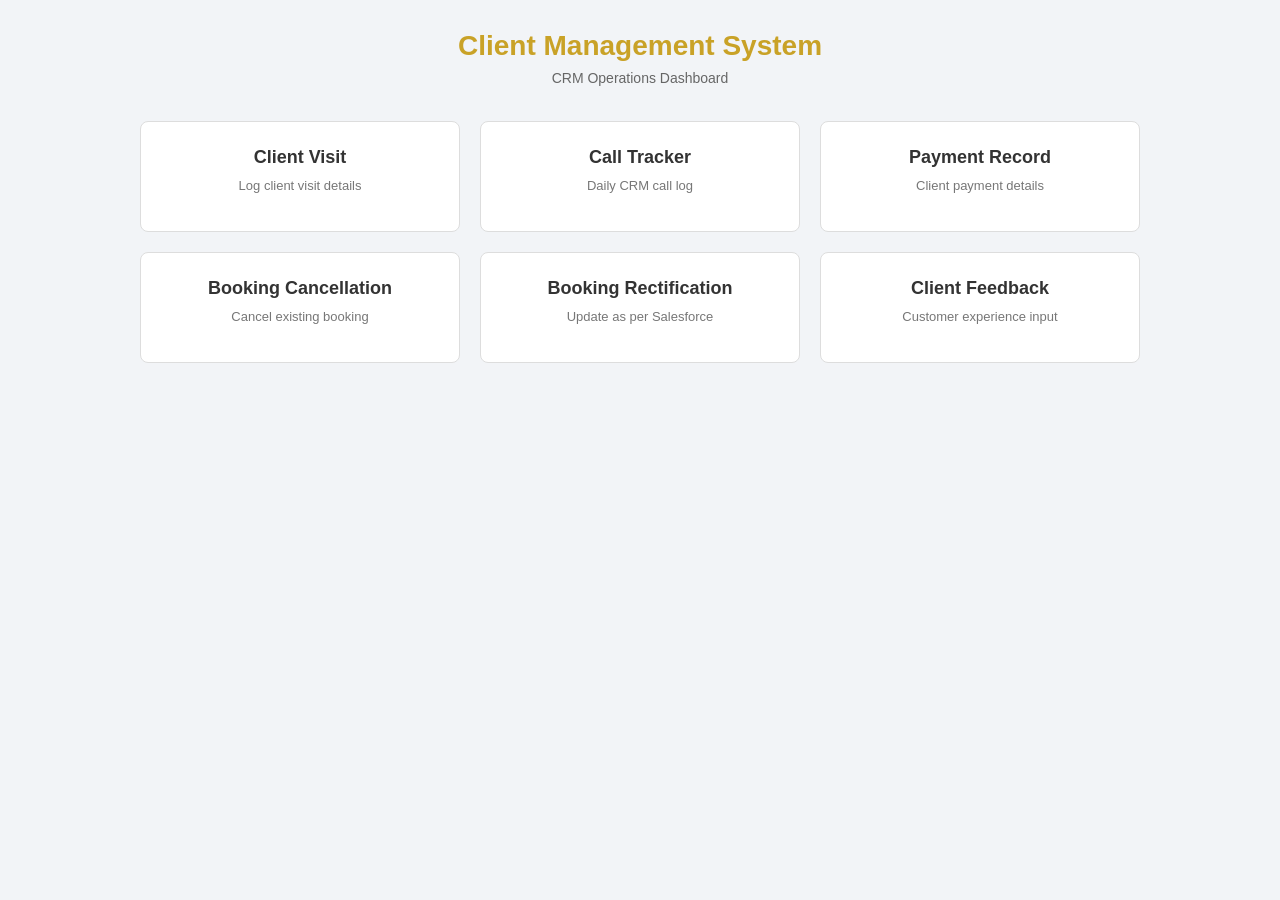
<file: index.html>
<!DOCTYPE html>
<html lang="en">
<head>
  <meta charset="UTF-8">
  <title>Client CRM</title>
  <link rel="stylesheet" href="index.css">
</head>
<body>

<div class="dashboard">

  <div class="header">
    <h1>Client Management System</h1>
    <p>CRM Operations Dashboard</p>
  </div>

  <div class="grid">

    <div class="card" onclick="openPage('visit.html')">
      <h3>Client Visit</h3>
      <p>Log client visit details</p>
    </div>

    <div class="card" onclick="openPage('call.html')">
      <h3>Call Tracker</h3>
      <p>Daily CRM call log</p>
    </div>

    <div class="card" onclick="openPage('payment.html')">
      <h3>Payment Record</h3>
      <p>Client payment details</p>
    </div>

    <div class="card" onclick="openPage('cancellation.html')">
      <h3>Booking Cancellation</h3>
      <p>Cancel existing booking</p>
    </div>

    <div class="card" onclick="openPage('rectification.html')">
      <h3>Booking Rectification</h3>
      <p>Update as per Salesforce</p>
    </div>

    <div class="card" onclick="openPage('feedback.html')">
      <h3>Client Feedback</h3>
      <p>Customer experience input</p>
    </div>

  </div>

</div>

<script src="index.js"></script>
</body>
</html>
</file>
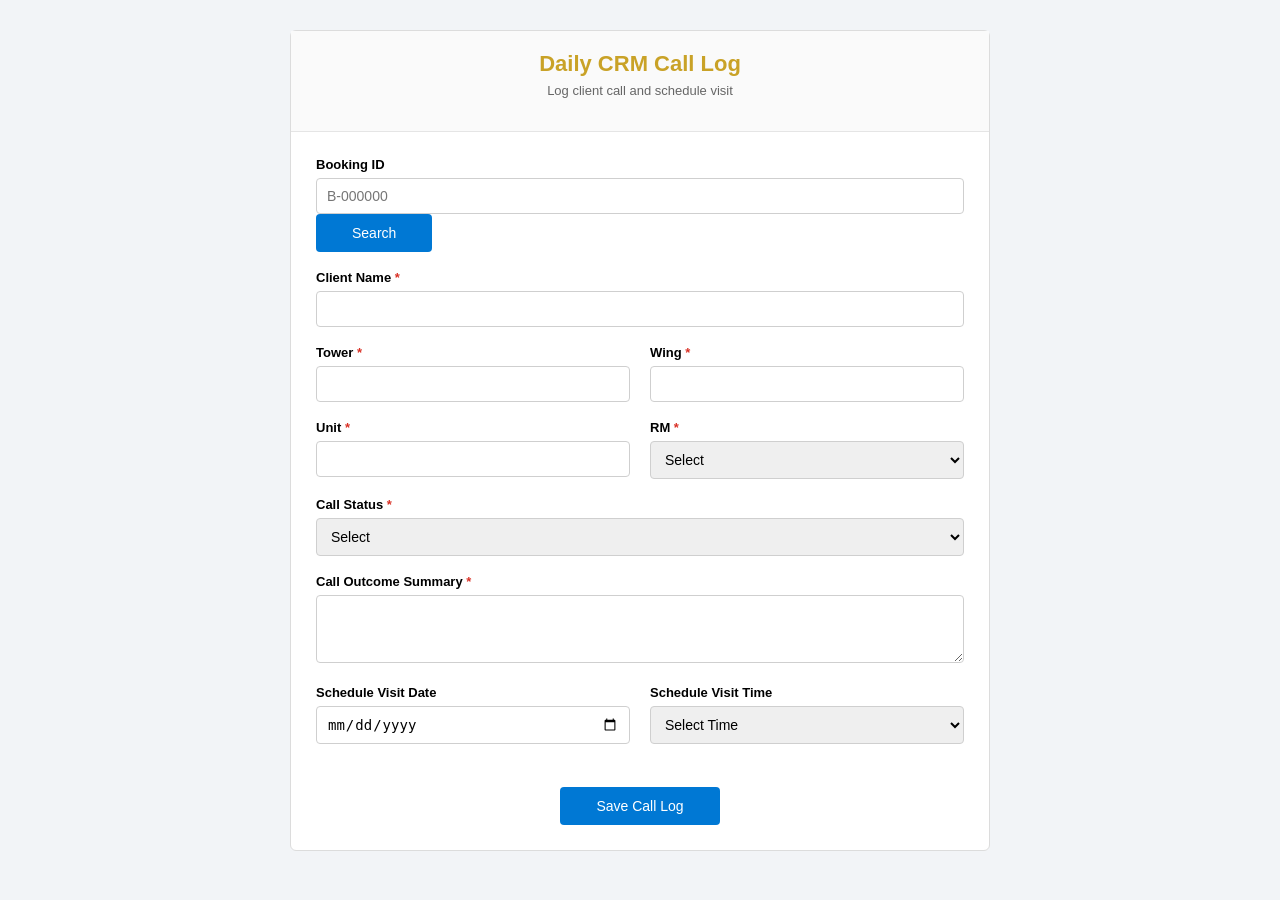
<file: call.html>
<!DOCTYPE html>
<html lang="en">
<head>
  <meta charset="UTF-8">
  <meta name="viewport" content="width=device-width, initial-scale=1.0">
  <title>Daily CRM Call Log</title>
  <link rel="stylesheet" href="call.css">
</head>
<body>

<div class="form-wrapper">

  <div class="form-header">
    <h2>Daily CRM Call Log</h2>
    <p>Log client call and schedule visit</p>
  </div>

  <form id="callForm" autocomplete="off">

    <!-- Booking ID + Search -->
    <div class="field">
      <label for="bookingId">Booking ID</label>

      <div class="booking-search">
        <input type="text"
               id="bookingId"
               name="bookingId"
               placeholder="B-000000"
               pattern="B-[0-9]{6}"
               maxlength="8">

        <button type="button" id="searchBtn">Search</button>
      </div>

      <small id="bookingStatus" class="status-text"></small>
    </div>

    <!-- Client Name -->
    <div class="field">
      <label for="clientName">Client Name</label>
      <input type="text" id="clientName" name="clientName" required>
    </div>

    <!-- Tower & Wing -->
    <div class="row">
      <div class="field">
        <label for="tower">Tower</label>
        <input type="text" id="tower" name="tower" required>
      </div>

      <div class="field">
        <label for="wing">Wing</label>
        <input type="text" id="wing" name="wing" required>
      </div>
    </div>

    <!-- Unit & RM -->
    <div class="row">
      <div class="field">
        <label for="unit">Unit</label>
        <input type="text" id="unit" name="unit" required>
      </div>

      <div class="field">
        <label for="rm">RM</label>
        <select id="rm" name="rm" required>
          <option value="">Select</option>
          <option value="RM 1">RM 1</option>
          <option value="RM 2">RM 2</option>
          <option value="RM 3">RM 3</option>
          <option value="RM 4">RM 4</option>
          <option value="RM 5">RM 5</option>
          <option value="RM 6">RM 6</option>
          <option value="RM 7">RM 7</option>
        </select>
      </div>
    </div>

    <!-- Call Status -->
    <div class="field">
      <label for="callStatus">Call Status</label>
      <select id="callStatus" name="callStatus" required>
        <option value="">Select</option>
        <option value="Connected">Connected</option>
        <option value="Not Answered">Not Answered</option>
        <option value="Busy">Busy</option>
        <option value="Call Back Later">Call Back Later</option>
        <option value="Wrong Number">Wrong Number</option>
      </select>
    </div>

    <!-- Call Outcome -->
    <div class="field">
      <label for="callSummary">Call Outcome Summary</label>
      <textarea id="callSummary" name="callSummary" rows="3" required></textarea>
    </div>

    <!-- Visit Date & Time -->
    <div class="row">
      <div class="field">
        <label for="visitDate">Schedule Visit Date</label>
        <input type="date" id="visitDate" name="visitDate">
      </div>

      <div class="field">
        <label for="visitTime">Schedule Visit Time</label>
        <select id="visitTime" name="visitTime">
          <option value="">Select Time</option>
        </select>
      </div>
    </div>

    <!-- Submit -->
    <div class="actions">
      <button type="submit" id="submitBtn">Save Call Log</button>
    </div>

  </form>
</div>

<script src="call.js"></script>

<script>
  // Auto uppercase booking ID
  document.getElementById("bookingId").addEventListener("input", function () {
    this.value = this.value.toUpperCase();
  });

  // Auto-generate time slots (9:00 AM to 7:30 PM, 30 min interval)
  const visitTimeSelect = document.getElementById("visitTime");

  function formatTime(hour, minute) {
    const ampm = hour >= 12 ? "PM" : "AM";
    const formattedHour = hour % 12 || 12;
    return `${formattedHour}:${minute.toString().padStart(2, "0")} ${ampm}`;
  }

  for (let hour = 11; hour <= 19; hour++) {
    [0, 30].forEach(minute => {
      const option = document.createElement("option");
      option.value = `${hour.toString().padStart(2, "0")}:${minute.toString().padStart(2, "0")}`;
      option.textContent = formatTime(hour, minute);
      visitTimeSelect.appendChild(option);
    });
  }
</script>

</body>
</html>
</file>
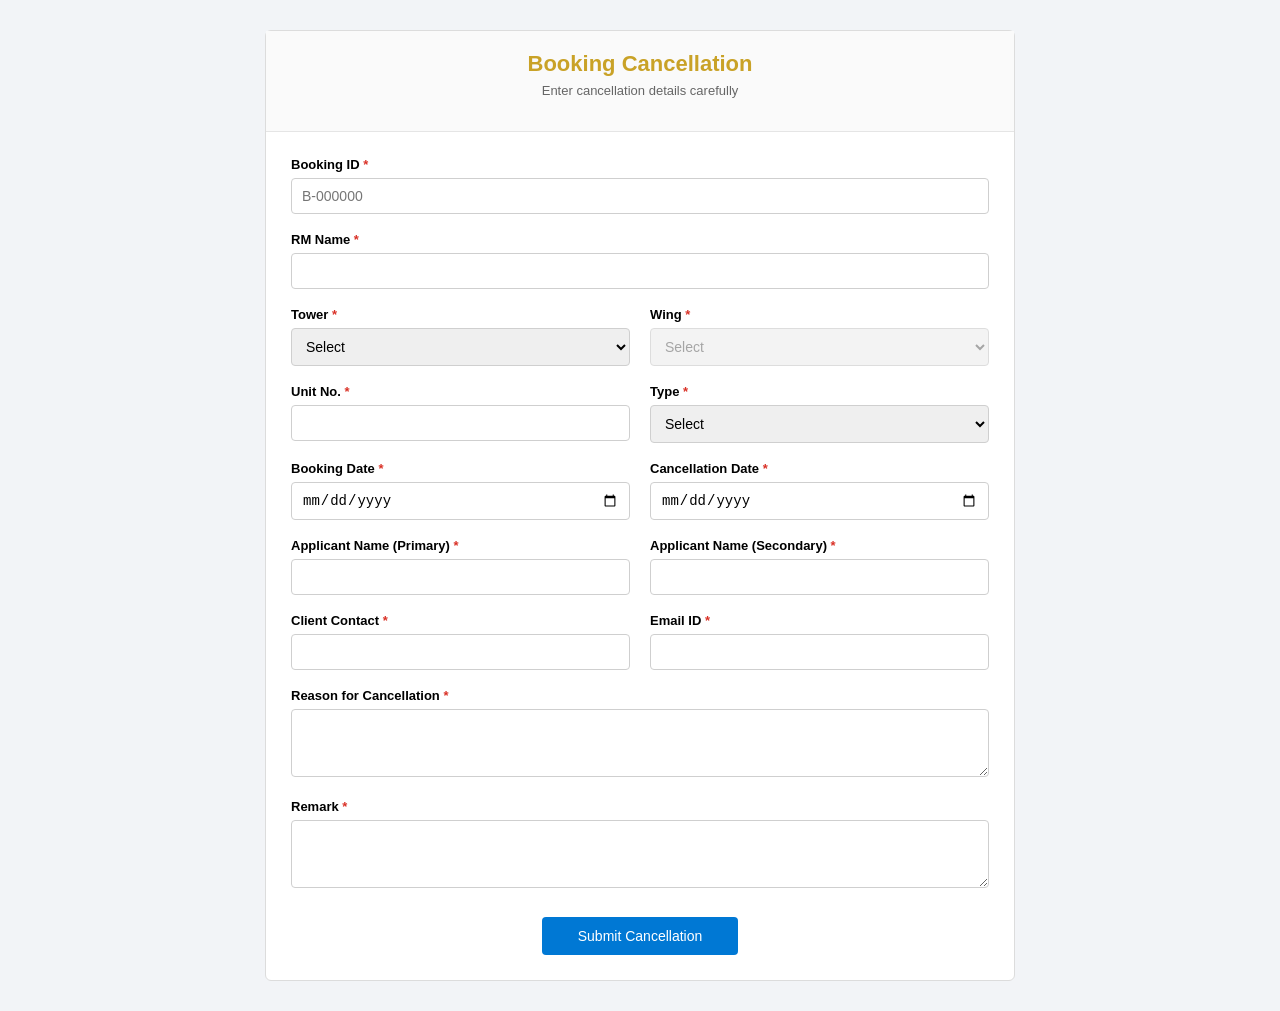
<file: cancellation.html>
<!DOCTYPE html>
<html lang="en">
<head>
  <meta charset="UTF-8">
  <title>Booking Cancellation</title>
  <link rel="stylesheet" href="cancellation.css">
</head>
<body>

<div class="form-wrapper">

  <div class="form-header">
    <h2>Booking Cancellation</h2>
    <p>Enter cancellation details carefully</p>
  </div>

  <form id="cancellationForm">

    <!-- Booking ID (FIRST & MANDATORY) -->
    <div class="field">
      <label>Booking ID</label>
      <input type="text"
             id="bookingId"
             name="bookingId"
             placeholder="B-000000"
             pattern="B-[0-9]{6}"
             maxlength="8"
             required>
    </div>

    <!-- RM Name -->
    <div class="field">
      <label>RM Name</label>
      <input type="text" id="rmName" name="rmName" required>
    </div>

    <!-- Tower & Wing -->
    <div class="row">
      <div class="field">
        <label>Tower</label>
        <select id="tower" name="tower" required>
          <option value="">Select</option>
          <option value="TAPI">TAPI</option>
          <option value="AMAZON">AMAZON</option>
          <option value="DANUBE">DANUBE</option>
        </select>
      </div>

      <div class="field">
        <label>Wing</label>
        <select id="wing" name="wing" required disabled>
          <option value="">Select</option>
        </select>
      </div>
    </div>

    <!-- Unit & Type -->
    <div class="row">
      <div class="field">
        <label>Unit No.</label>
        <input type="text" id="unit" name="unit" required>
      </div>

      <div class="field">
        <label>Type</label>
        <select id="type" name="type" required>
          <option value="">Select</option>
          <option>1 BHK</option>
          <option>2 BHK</option>
          <option>3 BHK</option>
        </select>
      </div>
    </div>

    <!-- Dates -->
    <div class="row">
      <div class="field">
        <label>Booking Date</label>
        <input type="date" id="bookingDate" name="bookingDate" required>
      </div>

      <div class="field">
        <label>Cancellation Date</label>
        <input type="date" id="cancellationDate" name="cancellationDate" required>
      </div>
    </div>

    <!-- Applicant Names -->
    <div class="row">
      <div class="field">
        <label>Applicant Name (Primary)</label>
        <input type="text" id="primaryApplicant" name="primaryApplicant" required>
      </div>

      <div class="field">
        <label>Applicant Name (Secondary)</label>
        <input type="text" id="secondaryApplicant" name="secondaryApplicant">
      </div>
    </div>

    <!-- Contact & Email -->
    <div class="row">
      <div class="field">
        <label>Client Contact</label>
        <input type="tel" id="contact" name="contact" required>
      </div>

      <div class="field">
        <label>Email ID</label>
        <input type="email" id="email" name="email" required>
      </div>
    </div>

    <!-- Reason -->
    <div class="field">
      <label>Reason for Cancellation</label>
      <textarea id="reason" name="reason" rows="3" required></textarea>
    </div>

    <!-- Remark -->
    <div class="field">
      <label>Remark</label>
      <textarea id="remark" name="remark" rows="3" required></textarea>
    </div>

    <!-- Submit -->
    <div class="actions">
      <button type="submit">Submit Cancellation</button>
    </div>

  </form>
</div>

<script src="cancellation.js"></script>

<script>
  // Force Booking ID uppercase
  document.getElementById("bookingId").addEventListener("input", function () {
    this.value = this.value.toUpperCase();
  });
</script>

</body>
</html>
</file>
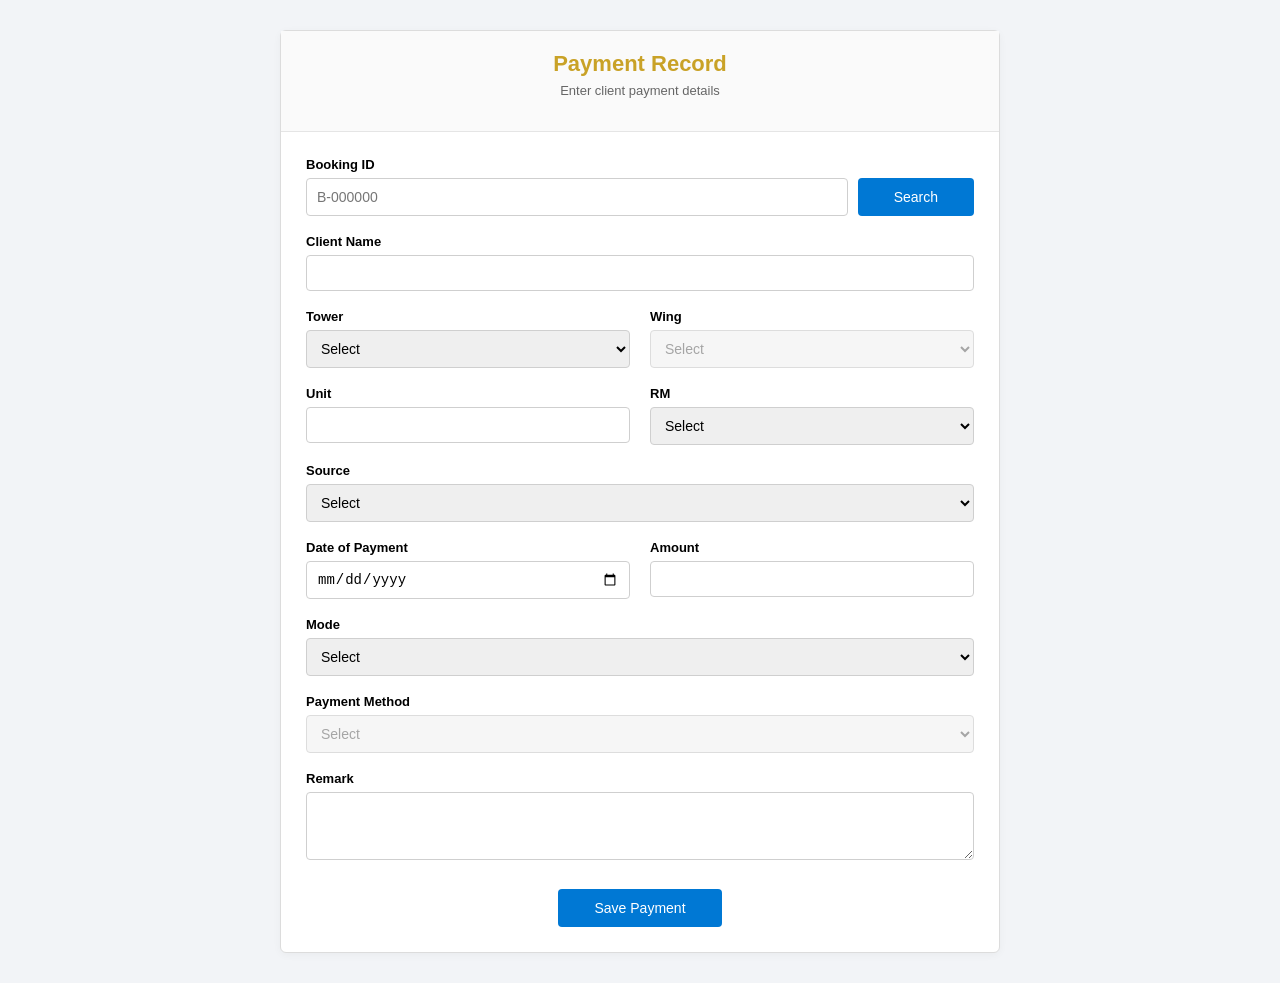
<file: payment.html>
<!DOCTYPE html>
<html lang="en">
<head>
  <meta charset="UTF-8">
  <title>Payment Record</title>
  <link rel="stylesheet" href="payment.css">
</head>
<body>

<div class="form-wrapper">

  <div class="form-header">
    <h2>Payment Record</h2>
    <p>Enter client payment details</p>
  </div>

  <form id="paymentForm" autocomplete="off">

    <!-- Booking ID + Search -->
    <div class="field">
      <label>Booking ID</label>

      <div style="display:flex; gap:10px;">
        <input type="text"
               id="bookingId"
               name="bookingId"
               placeholder="B-000000"
               pattern="B-[0-9]{6}"
               maxlength="8"
               required>

        <button type="button" id="searchBtn">Search</button>
      </div>

      <small id="bookingStatus" style="color:#555;"></small>
    </div>

    <!-- Client Name -->
    <div class="field">
      <label>Client Name</label>
      <input type="text"
             id="clientName"
             name="clientName"
             required>
    </div>

    <!-- Tower & Wing -->
    <div class="row">
      <div class="field">
        <label>Tower</label>
        <select id="tower" name="tower" required>
          <option value="">Select</option>
          <option value="TAPI">TAPI</option>
          <option value="AMAZON">AMAZON</option>
          <option value="DANUBE">DANUBE</option>
        </select>
      </div>

      <div class="field">
        <label>Wing</label>
        <select id="wing" name="wing" required disabled>
          <option value="">Select</option>
        </select>
      </div>
    </div>

    <!-- Unit & RM -->
    <div class="row">
      <div class="field">
        <label>Unit</label>
        <input type="text"
               id="unit"
               name="unit"
               required>
      </div>

      <div class="field">
        <label>RM</label>
        <select id="rm" name="rm" required>
          <option value="">Select</option>
          <option>RM 1</option>
          <option>RM 2</option>
          <option>RM 3</option>
          <option>RM 4</option>
          <option>RM 5</option>
          <option>RM 6</option>
          <option>RM 7</option>
        </select>
      </div>
    </div>

    <!-- Source -->
    <div class="field">
      <label>Source</label>
      <select id="source" name="source" required>
        <option value="">Select</option>
        <option value="INSIDE SALES">INSIDE SALES</option>
        <option value="GUARDIANS">GUARDIANS</option>
      </select>
    </div>

    <!-- Date & Amount -->
    <div class="row">
      <div class="field">
        <label>Date of Payment</label>
        <input type="date"
               id="paymentDate"
               name="paymentDate"
               required>
      </div>

      <div class="field">
        <label>Amount</label>
        <input type="number"
               id="amount"
               name="amount"
               required>
      </div>
    </div>

    <!-- Mode -->
    <div class="field">
      <label>Mode</label>
      <select id="mode" name="mode" required>
        <option value="">Select</option>
        <option value="FLAT_COST">Flat Cost</option>
        <option value="IC">IC</option>
        <option value="GST">GST</option>
      </select>
    </div>

    <!-- Payment Method -->
    <div class="field">
      <label>Payment Method</label>
      <select id="paymentMethod" name="paymentMethod" disabled required>
        <option value="">Select</option>
        <option value="IMPS">IMPS</option>
        <option value="NEFT">NEFT</option>
        <option value="UPI">UPI</option>
        <option value="CHEQUE">CHEQUE</option>
      </select>
    </div>

    <!-- Remark -->
    <div class="field">
      <label>Remark</label>
      <textarea id="remark"
                name="remark"
                rows="3"
                required></textarea>
    </div>

    <!-- Submit -->
    <div class="actions">
      <button type="submit" id="submitBtn">Save Payment</button>
    </div>

  </form>
</div>

<script src="payment.js"></script>

<script>
  // Force Booking ID uppercase
  document.getElementById("bookingId").addEventListener("input", function () {
    this.value = this.value.toUpperCase();
  });
</script>

</body>
</html>
</file>
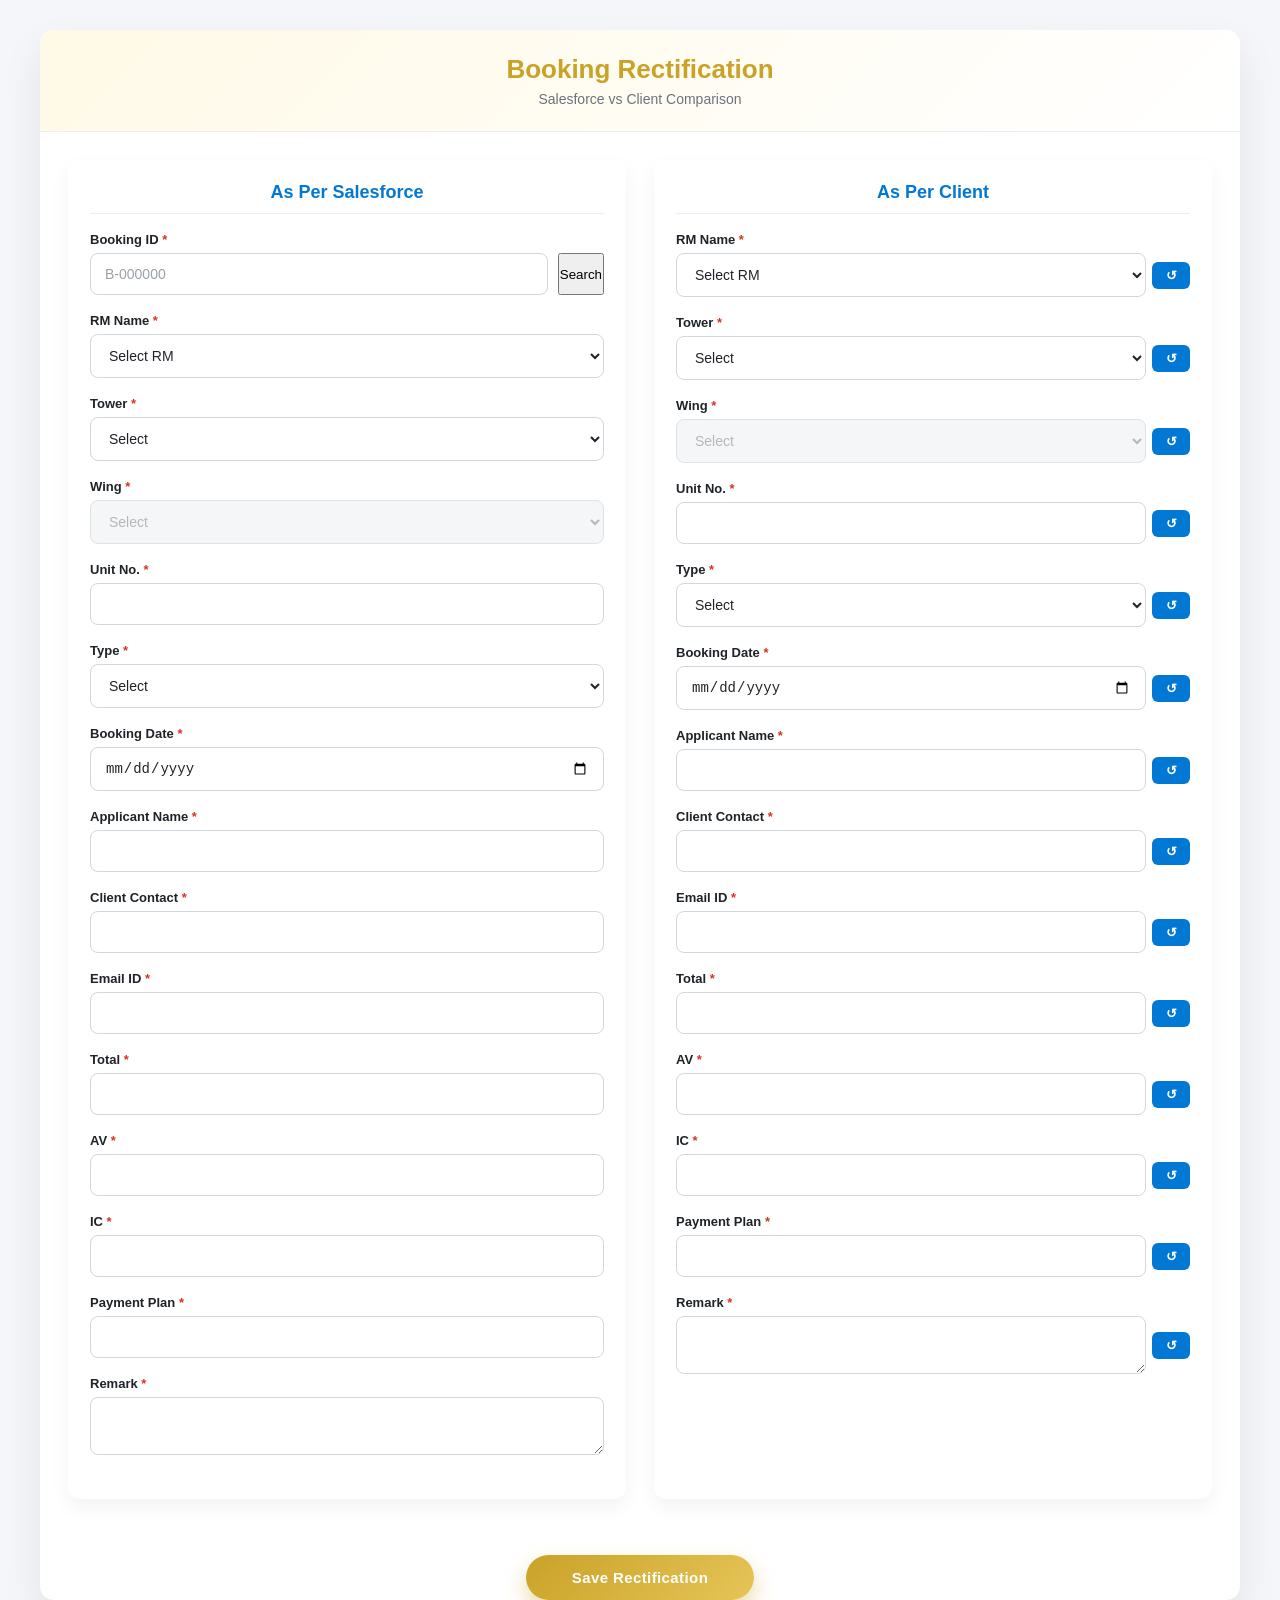
<file: rectification.html>
<!DOCTYPE html>
<html lang="en">
<head>
  <meta charset="UTF-8">
  <meta name="viewport" content="width=device-width, initial-scale=1.0">
  <title>Booking Rectification</title>
  <link rel="stylesheet" href="rectification.css">
</head>
<body>

<div class="form-wrapper">

  <div class="form-header">
    <h2>Booking Rectification</h2>
    <p>Salesforce vs Client Comparison</p>
  </div>

  <div class="parallel-container">

    <!-- ================= SALESFORCE SIDE ================= -->
    <div class="section">
      <h3>As Per Salesforce</h3>

      <form id="salesforceForm" autocomplete="off">

        <div class="field">
          <label>Booking ID</label>
          <div style="display:flex; gap:10px;">
            <input type="text"
                   id="bookingId"
                   name="bookingId"
                   placeholder="B-000000"
                   pattern="B-[0-9]{6}"
                   maxlength="8"
                   required>
            <button type="button" id="searchBtn">Search</button>
          </div>
          <small id="bookingStatus"></small>
        </div>

        <div class="field">
          <label>RM Name</label>
          <select name="rmName" required>
            <option value="">Select RM</option>
            <option>RM 1</option>
            <option>RM 2</option>
            <option>RM 3</option>
            <option>RM 4</option>
            <option>RM 5</option>
            <option>RM 6</option>
            <option>RM 7</option>
          </select>
        </div>

        <div class="field">
          <label>Tower</label>
          <select class="tower" name="tower" required>
            <option value="">Select</option>
            <option value="TAPI">TAPI</option>
            <option value="AMAZON">AMAZON</option>
            <option value="DANUBE">DANUBE</option>
          </select>
        </div>

        <div class="field">
          <label>Wing</label>
          <select class="wing" name="wing" required disabled>
            <option value="">Select</option>
          </select>
        </div>

        <div class="field">
          <label>Unit No.</label>
          <input type="text" name="unit" required>
        </div>

        <div class="field">
          <label>Type</label>
          <select name="type" required>
            <option value="">Select</option>
            <option>1 BHK</option>
            <option>2 BHK</option>
            <option>3 BHK</option>
          </select>
        </div>

        <div class="field">
          <label>Booking Date</label>
          <input type="date" name="bookingDate" required>
        </div>

        <div class="field">
          <label>Applicant Name</label>
          <input type="text" name="applicantName" required>
        </div>

        <div class="field">
          <label>Client Contact</label>
          <input type="tel" name="contact" required>
        </div>

        <div class="field">
          <label>Email ID</label>
          <input type="email" name="email" required>
        </div>

        <div class="field">
          <label>Total</label>
          <input type="number" name="total" required>
        </div>

        <div class="field">
          <label>AV</label>
          <input type="number" name="av" required>
        </div>

        <div class="field">
          <label>IC</label>
          <input type="number" name="ic" required>
        </div>

        <div class="field">
          <label>Payment Plan</label>
          <input type="text" name="paymentPlan" required>
        </div>

        <div class="field">
          <label>Remark</label>
          <textarea name="remark"></textarea>
        </div>

      </form>
    </div>

    <!-- ================= CLIENT SIDE ================= -->
    <div class="section">
      <h3>As Per Client</h3>

      <form id="clientForm" autocomplete="off">

        <!-- COPY FIELD TEMPLATE -->
        
        <!-- RM -->
        <div class="field copy-field">
          <label>RM Name</label>
          <div class="copy-wrapper">
            <select name="rmName" required>
              <option value="">Select RM</option>
              <option>RM 1</option>
              <option>RM 2</option>
              <option>RM 3</option>
              <option>RM 4</option>
              <option>RM 5</option>
              <option>RM 6</option>
              <option>RM 7</option>
            </select>
            <button type="button" class="copy-btn">↺</button>
          </div>
        </div>

        <!-- Tower -->
        <div class="field copy-field">
          <label>Tower</label>
          <div class="copy-wrapper">
            <select class="tower" name="tower" required>
              <option value="">Select</option>
              <option value="TAPI">TAPI</option>
              <option value="AMAZON">AMAZON</option>
              <option value="DANUBE">DANUBE</option>
            </select>
            <button type="button" class="copy-btn">↺</button>
          </div>
        </div>

        <!-- Wing -->
        <div class="field copy-field">
          <label>Wing</label>
          <div class="copy-wrapper">
            <select class="wing" name="wing" required disabled>
              <option value="">Select</option>
            </select>
            <button type="button" class="copy-btn">↺</button>
          </div>
        </div>

        <!-- Unit -->
        <div class="field copy-field">
          <label>Unit No.</label>
          <div class="copy-wrapper">
            <input type="text" name="unit" required>
            <button type="button" class="copy-btn">↺</button>
          </div>
        </div>

        <!-- Type -->
        <div class="field copy-field">
          <label>Type</label>
          <div class="copy-wrapper">
            <select name="type" required>
              <option value="">Select</option>
              <option>1 BHK</option>
              <option>2 BHK</option>
              <option>3 BHK</option>
            </select>
            <button type="button" class="copy-btn">↺</button>
          </div>
        </div>

        <!-- Booking Date -->
        <div class="field copy-field">
          <label>Booking Date</label>
          <div class="copy-wrapper">
            <input type="date" name="bookingDate" required>
            <button type="button" class="copy-btn">↺</button>
          </div>
        </div>

        <!-- Applicant -->
        <div class="field copy-field">
          <label>Applicant Name</label>
          <div class="copy-wrapper">
            <input type="text" name="applicantName" required>
            <button type="button" class="copy-btn">↺</button>
          </div>
        </div>

        <!-- Contact -->
        <div class="field copy-field">
          <label>Client Contact</label>
          <div class="copy-wrapper">
            <input type="tel" name="contact" required>
            <button type="button" class="copy-btn">↺</button>
          </div>
        </div>

        <!-- Email -->
        <div class="field copy-field">
          <label>Email ID</label>
          <div class="copy-wrapper">
            <input type="email" name="email" required>
            <button type="button" class="copy-btn">↺</button>
          </div>
        </div>

        <!-- Total -->
        <div class="field copy-field">
          <label>Total</label>
          <div class="copy-wrapper">
            <input type="number" name="total" required>
            <button type="button" class="copy-btn">↺</button>
          </div>
        </div>

        <!-- AV -->
        <div class="field copy-field">
          <label>AV</label>
          <div class="copy-wrapper">
            <input type="number" name="av" required>
            <button type="button" class="copy-btn">↺</button>
          </div>
        </div>

        <!-- IC -->
        <div class="field copy-field">
          <label>IC</label>
          <div class="copy-wrapper">
            <input type="number" name="ic" required>
            <button type="button" class="copy-btn">↺</button>
          </div>
        </div>

        <!-- Payment -->
        <div class="field copy-field">
          <label>Payment Plan</label>
          <div class="copy-wrapper">
            <input type="text" name="paymentPlan" required>
            <button type="button" class="copy-btn">↺</button>
          </div>
        </div>

        <!-- Remark -->
        <div class="field copy-field">
          <label>Remark</label>
          <div class="copy-wrapper">
            <textarea name="remark"></textarea>
            <button type="button" class="copy-btn">↺</button>
          </div>
        </div>

      </form>
    </div>

  </div>

  <div class="actions">
    <button id="saveAll" type="button">Save Rectification</button>
  </div>

</div>

<script src="rectification.js"></script>

<script>
document.getElementById("bookingId").addEventListener("input", function () {
  this.value = this.value.toUpperCase();
});
</script>

</body>
</html>
</file>
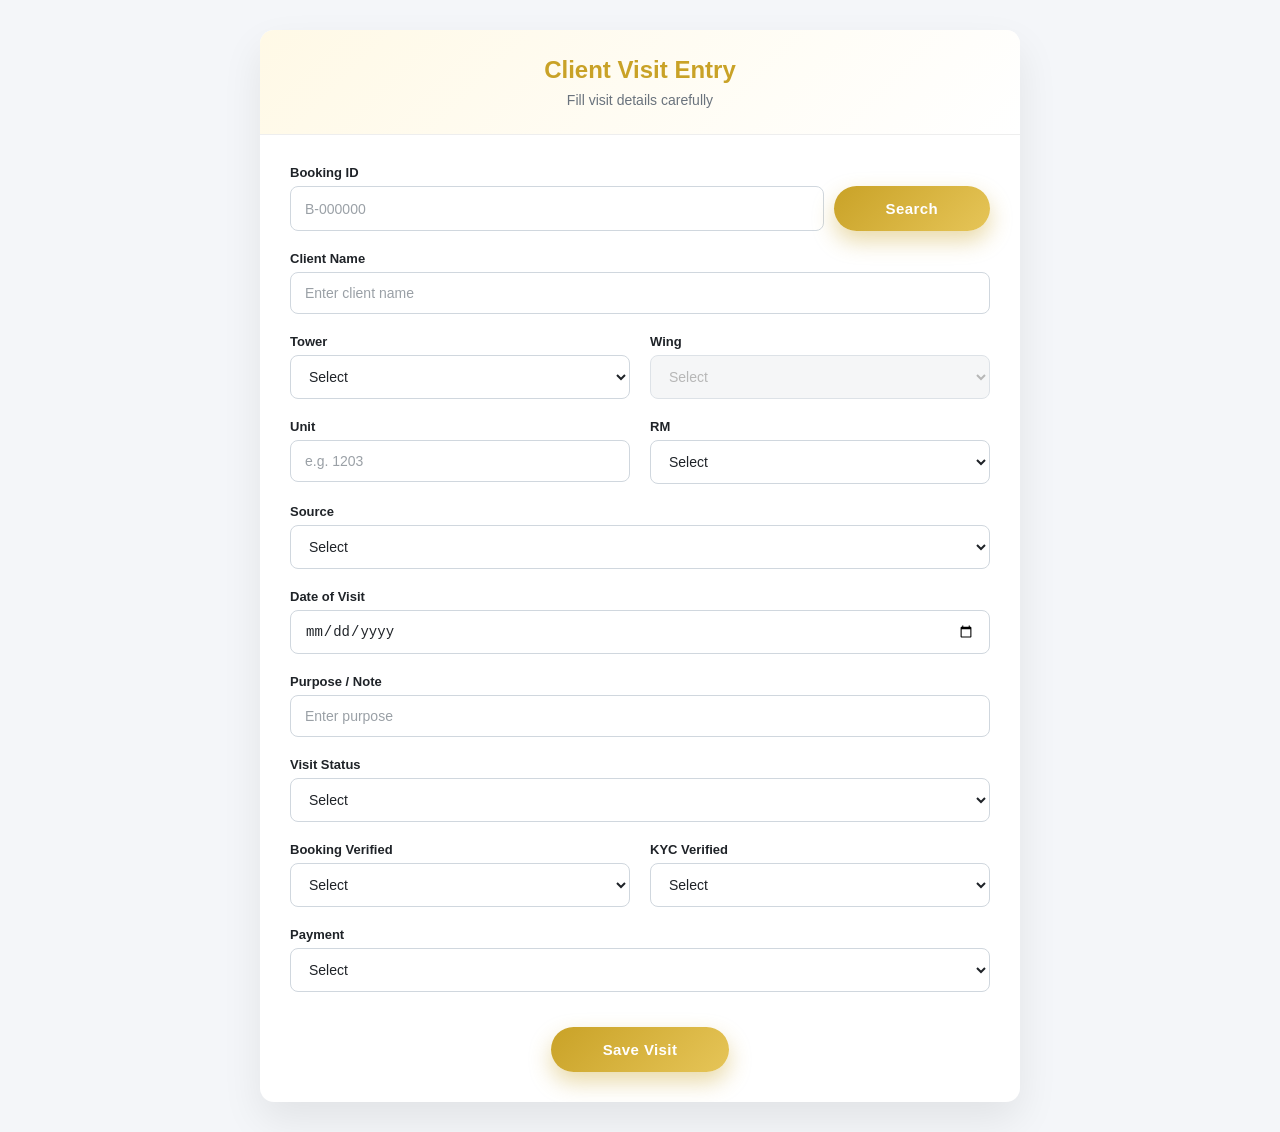
<file: visit.html>
<!DOCTYPE html>
<html lang="en">
<head>
  <meta charset="UTF-8">
  <title>Client Visit Entry</title>
  <link rel="stylesheet" href="visit.css">
</head>
<body>

<div class="form-wrapper">

  <div class="form-header">
    <h2>Client Visit Entry</h2>
    <p>Fill visit details carefully</p>
  </div>

  <form id="visitForm" autocomplete="off">

    <!-- Booking ID + Search -->
    <div class="field">
      <label>Booking ID</label>

      <div style="display:flex; gap:10px;">
        <input type="text"
               id="bookingId"
               name="bookingId"
               placeholder="B-000000"
               pattern="B-[0-9]{6}"
               maxlength="8"
               required>

        <button type="button" id="searchBtn">Search</button>
      </div>

      <small id="bookingStatus" style="color:#555;"></small>
    </div>

    <!-- Client Name -->
    <div class="field">
      <label>Client Name</label>
      <input type="text"
             id="clientName"
             name="clientName"
             placeholder="Enter client name"
             required>
    </div>

    <!-- Tower & Wing -->
    <div class="row">
      <div class="field">
        <label>Tower</label>
        <select id="tower" name="tower" required>
          <option value="">Select</option>
          <option value="TAPI">TAPI</option>
          <option value="AMAZON">AMAZON</option>
          <option value="DANUBE">DANUBE</option>
        </select>
      </div>

      <div class="field">
        <label>Wing</label>
        <select id="wing" name="wing" required disabled>
          <option value="">Select</option>
        </select>
      </div>
    </div>

    <!-- Unit & RM -->
    <div class="row">
      <div class="field">
        <label>Unit</label>
        <input type="text"
               id="unit"
               name="unit"
               placeholder="e.g. 1203"
               required>
      </div>

      <div class="field">
        <label>RM</label>
        <select id="rm" name="rm" required>
          <option value="">Select</option>
          <option>RM 1</option>
          <option>RM 2</option>
          <option>RM 3</option>
          <option>RM 4</option>
          <option>RM 5</option>
          <option>RM 6</option>
          <option>RM 7</option>
        </select>
      </div>
    </div>
      <!-- Source -->
    <div class="field">
      <label>Source</label>
      <select id="source" name="source" required>
        <option value="">Select</option>
        <option value="INSIDE SALES">INSIDE SALES</option>
        <option value="GUARDIANS">GUARDIANS</option>
      </select>
    </div>
    <!-- Date -->
    <div class="field">
      <label>Date of Visit</label>
      <input type="date"
             id="visitDate"
             name="visitDate"
             required>
    </div>

    <!-- Purpose -->
    <div class="field">
      <label>Purpose / Note</label>
      <input type="text"
             id="purpose"
             name="purpose"
             placeholder="Enter purpose"
             required>
    </div>

    <!-- Visit Status -->
    <div class="field">
      <label>Visit Status</label>
      <select id="visitStatus" name="visitStatus" required>
        <option value="">Select</option>
        <option>Done</option>
        <option>Pending</option>
        <option>Cancelled</option>
      </select>
    </div>

    <!-- Booking & KYC -->
    <div class="row">
      <div class="field">
        <label>Booking Verified</label>
        <select id="bookingVerified" name="bookingVerified" required>
          <option value="">Select</option>
          <option>Yes</option>
          <option>No</option>
        </select>
      </div>

      <div class="field">
        <label>KYC Verified</label>
        <select id="kycDone" name="kycDone" required>
          <option value="">Select</option>
          <option>Yes</option>
          <option>No</option>
        </select>
      </div>
    </div>

    <!-- Payment -->
    <div class="field">
      <label>Payment</label>
      <select id="payment" name="payment" required>
        <option value="">Select</option>
        <option value="Received">Received</option>
        <option value="Not Received">Not Received</option>
      </select>
    </div>

    <!-- ============================= -->
    <!-- PAYMENT SECTION -->
    <!-- ============================= -->
    <div id="paymentSection" style="display:none; margin-top:20px; border-top:1px solid #ddd; padding-top:20px;">

      <h3>Payment Details</h3>

      <!-- Dynamic Payments Will Appear Here -->
      <div id="paymentsContainer"></div>

      <!-- Add Payment Button -->
      <div style="margin-top:15px;">
        <button type="button" id="addPaymentBtn">
          + Add Another Payment
        </button>
      </div>

    </div>

    <!-- Submit -->
    <div class="actions">
      <button type="submit" id="submitBtn">Save Visit</button>
    </div>

  </form>
</div>

<script src="visit.js"></script>

<script>
  // Force Booking ID uppercase
  document.getElementById("bookingId").addEventListener("input", function () {
    this.value = this.value.toUpperCase();
  });
</script>

</body>
</html>
</file>
<file: index.css>
* {
  box-sizing: border-box;
}

body {
  font-family: Arial, Helvetica, sans-serif;
  background: #f2f4f7;
  margin: 0;
  padding: 30px;
}

.dashboard {
  max-width: 1000px;
  margin: auto;
}

.header {
  text-align: center;
  margin-bottom: 35px;
}

.header h1 {
  margin: 0;
  font-size: 28px;
  color: #c9a227; /* Gold */
}

.header p {
  margin-top: 8px;
  font-size: 14px;
  color: #666;
}

.grid {
  display: grid;
  grid-template-columns: repeat(3, 1fr);
  gap: 20px;
}

.card {
  background: #ffffff;
  border: 1px solid #ddd;
  border-radius: 8px;
  padding: 25px;
  cursor: pointer;
  transition: all 0.2s ease;
  text-align: center;
}

.card h3 {
  margin: 0;
  font-size: 18px;
  color: #333;
}

.card p {
  margin-top: 10px;
  font-size: 13px;
  color: #777;
}

.card:hover {
  transform: translateY(-4px);
  box-shadow: 0 8px 18px rgba(0,0,0,0.08);
  border-color: #0078d4;
}

@media (max-width: 900px) {
  .grid {
    grid-template-columns: repeat(2, 1fr);
  }
}

@media (max-width: 600px) {
  .grid {
    grid-template-columns: 1fr;
  }
}
</file>
<file: call.css>
* {
  box-sizing: border-box;
}

body {
  font-family: Arial, Helvetica, sans-serif;
  background: #f2f4f7;
  margin: 0;
  padding: 30px;
}

.form-wrapper {
  max-width: 700px;
  margin: auto;
  background: #fff;
  border: 1px solid #dcdcdc;
  border-radius: 6px;
}

.form-header {
  padding: 20px 25px;
  border-bottom: 1px solid #e5e5e5;
  background: #fafafa;
  text-align: center;
}

.form-header h2 {
  margin: 0;
  font-size: 22px;
  color: #c9a227;
  font-weight: 700;
}

.form-header p {
  margin-top: 6px;
  font-size: 13px;
  color: #666;
}

form {
  padding: 25px;
}

.field {
  margin-bottom: 18px;
}

.row {
  display: flex;
  gap: 20px;
}

.row .field {
  flex: 1;
}

label {
  display: block;
  font-size: 13px;
  margin-bottom: 6px;
  font-weight: bold;
}

/* ⭐ Show star ONLY on required fields */
label:has(+ input:required)::after,
label:has(+ select:required)::after,
label:has(+ textarea:required)::after {
  content: " *";
  color: #d93025;
}

input, select, textarea {
  width: 100%;
  padding: 9px 10px;
  font-size: 14px;
  border: 1px solid #cfcfcf;
  border-radius: 4px;
}

input:focus, select:focus, textarea:focus {
  border-color: #0078d4;
  outline: none;
  background: #fdfefe;
}

.actions {
  text-align: center;
  margin-top: 25px;
}

button {
  background: #0078d4;
  color: #fff;
  border: none;
  padding: 11px 36px;
  font-size: 14px;
  border-radius: 4px;
  cursor: pointer;
}

button:hover {
  background: #005ea6;
}

@media (max-width: 600px) {
  .row {
    flex-direction: column;
  }
}
</file>
<file: cancellation.css>
* {
  box-sizing: border-box;
}

body {
  font-family: Arial, Helvetica, sans-serif;
  background: #f2f4f7;
  margin: 0;
  padding: 30px;
}

.form-wrapper {
  max-width: 750px;
  margin: auto;
  background: #fff;
  border: 1px solid #dcdcdc;
  border-radius: 6px;
}

.form-header {
  padding: 20px 25px;
  border-bottom: 1px solid #e5e5e5;
  background: #fafafa;
  text-align: center;
}

.form-header h2 {
  margin: 0;
  font-size: 22px;
  color: #c9a227;
  font-weight: 700;
}

.form-header p {
  margin-top: 6px;
  font-size: 13px;
  color: #666;
}

form {
  padding: 25px;
}

.field {
  margin-bottom: 18px;
}

.row {
  display: flex;
  gap: 20px;
}

.row .field {
  flex: 1;
}

label {
  display: block;
  font-size: 13px;
  margin-bottom: 6px;
  font-weight: bold;
}

label::after {
  content: " *";
  color: #d93025;
}

input, select, textarea {
  width: 100%;
  padding: 9px 10px;
  font-size: 14px;
  border: 1px solid #cfcfcf;
  border-radius: 4px;
}

input:focus, select:focus, textarea:focus {
  border-color: #0078d4;
  outline: none;
  background: #fdfefe;
}

.actions {
  text-align: center;
  margin-top: 25px;
}

button {
  background: #0078d4;
  color: #fff;
  border: none;
  padding: 11px 36px;
  font-size: 14px;
  border-radius: 4px;
  cursor: pointer;
}

button:hover {
  background: #005ea6;
}

@media (max-width: 600px) {
  .row {
    flex-direction: column;
  }
}
</file>
<file: payment.css>
* {
  box-sizing: border-box;
}

body {
  font-family: Arial, Helvetica, sans-serif;
  background: #f2f4f7;
  margin: 0;
  padding: 30px;
}

/* ============================= */
/* Form Wrapper */
/* ============================= */
.form-wrapper {
  max-width: 720px;
  margin: auto;
  background: #fff;
  border: 1px solid #dcdcdc;
  border-radius: 6px;
  box-shadow: 0 2px 8px rgba(0, 0, 0, 0.04);
}

/* ============================= */
/* Header */
/* ============================= */
.form-header {
  padding: 20px 25px;
  border-bottom: 1px solid #e5e5e5;
  background: #fafafa;
  text-align: center;
}

.form-header h2 {
  margin: 0;
  font-size: 22px;
  color: #c9a227;
  font-weight: 700;
}

.form-header p {
  margin-top: 6px;
  font-size: 13px;
  color: #666;
}

/* ============================= */
/* Form Body */
/* ============================= */
form {
  padding: 25px;
}

.field {
  margin-bottom: 18px;
}

.row {
  display: flex;
  gap: 20px;
}

.row .field {
  flex: 1;
}

/* ============================= */
/* Labels */
/* ============================= */
label {
  display: block;
  font-size: 13px;
  margin-bottom: 6px;
  font-weight: bold;
}

/* Only show * for required fields */
input[required] + label::after,
select[required] + label::after,
textarea[required] + label::after {
  content: " *";
  color: #d93025;
}

/* ============================= */
/* Inputs */
/* ============================= */
input,
select,
textarea {
  width: 100%;
  padding: 9px 10px;
  font-size: 14px;
  border: 1px solid #cfcfcf;
  border-radius: 4px;
  transition: 0.2s ease;
}

input:focus,
select:focus,
textarea:focus {
  border-color: #0078d4;
  outline: none;
  background: #fdfefe;
}

/* Disabled style */
select:disabled,
input:disabled {
  background: #f3f3f3;
  cursor: not-allowed;
}

/* ============================= */
/* Booking Search Layout */
/* ============================= */
.field div {
  display: flex;
  gap: 10px;
}

.field div input {
  flex: 1;
}

/* ============================= */
/* Status Text */
/* ============================= */
#bookingStatus {
  display: block;
  margin-top: 5px;
  font-size: 12px;
  font-weight: 600;
}

/* ============================= */
/* Buttons */
/* ============================= */
.actions {
  text-align: center;
  margin-top: 25px;
}

button {
  background: #0078d4;
  color: #fff;
  border: none;
  padding: 11px 36px;
  font-size: 14px;
  border-radius: 4px;
  cursor: pointer;
  transition: 0.2s ease;
}

button:hover {
  background: #005ea6;
}

button:disabled {
  background: #9aa0a6;
  cursor: not-allowed;
}

/* ============================= */
/* Responsive */
/* ============================= */
@media (max-width: 600px) {
  body {
    padding: 15px;
  }

  .row {
    flex-direction: column;
    gap: 0;
  }

  .form-wrapper {
    border-radius: 4px;
  }
}
</file>
<file: rectification.css>
/* ================= RESET ================= */
* {
  box-sizing: border-box;
  margin: 0;
  padding: 0;
}

/* ================= THEME ================= */
:root {
  --primary: #c9a227;       /* Gold */
  --accent: #0078d4;
  --bg: #f4f6f9;
  --border: #d0d7de;
  --text: #1f2328;
  --muted: #6a737d;
  --danger: #d93025;
}

/* ================= BODY ================= */
body {
  font-family: "Inter", "Segoe UI", Arial, Helvetica, sans-serif;
  background: var(--bg);
  padding: 30px;
  color: var(--text);
}

/* ================= MAIN WRAPPER ================= */
.form-wrapper {
  max-width: 1200px;
  margin: auto;
  background: #ffffff;
  border-radius: 14px;
  box-shadow: 0 18px 40px rgba(0, 0, 0, 0.08);
  overflow: hidden;
}

/* ================= HEADER ================= */
.form-header {
  padding: 24px 30px;
  background: linear-gradient(135deg, #fff9e6, #ffffff);
  border-bottom: 1px solid #eee;
  text-align: center;
}

.form-header h2 {
  font-size: 26px;
  color: var(--primary);
  font-weight: 700;
}

.form-header p {
  margin-top: 6px;
  font-size: 14px;
  color: var(--muted);
}

/* ================= PARALLEL LAYOUT ================= */
.parallel-container {
  display: grid;
  grid-template-columns: 1fr 1fr;
  gap: 28px;
  padding: 28px;
}

/* ================= SECTION ================= */
.section {
  background: #ffffff;
  border-radius: 12px;
  padding: 22px;
  box-shadow: 0 8px 20px rgba(0, 0, 0, 0.05);
}

.section h3 {
  text-align: center;
  margin-bottom: 18px;
  font-size: 18px;
  font-weight: 600;
  color: var(--accent);
  padding-bottom: 10px;
  border-bottom: 1px solid #eee;
}

/* ================= FORM ELEMENTS ================= */
form {
  margin-top: 10px;
}

.field {
  margin-bottom: 18px;
}

.row {
  display: flex;
  gap: 18px;
}

.row .field {
  flex: 1;
}

/* ================= LABELS ================= */
label {
  display: block;
  font-size: 13px;
  font-weight: 600;
  color: var(--text);
  margin-bottom: 6px;
}

label::after {
  content: " *";
  color: var(--danger);
}

/* ================= INPUTS ================= */
input,
select,
textarea {
  width: 100%;
  padding: 12px 14px;
  font-size: 14px;
  border-radius: 8px;
  border: 1px solid var(--border);
  background: #ffffff;
  color: var(--text);
  transition: all 0.2s ease;
}

textarea {
  resize: vertical;
}

input::placeholder,
textarea::placeholder {
  color: #9aa0a6;
}

/* Focus */
input:focus,
select:focus,
textarea:focus {
  outline: none;
  border-color: var(--primary);
  box-shadow: 0 0 0 3px rgba(201, 162, 39, 0.2);
}

/* Disabled */
select:disabled {
  background: #f1f3f4;
  color: #999;
  cursor: not-allowed;
}

/* ================= COPY BUTTON LAYOUT ================= */

.copy-wrapper {
  display: flex;
  align-items: center;
  gap: 6px;
}

.copy-wrapper input,
.copy-wrapper select,
.copy-wrapper textarea {
  flex: 1;
}

/* Small copy button */
.copy-btn {
  background: var(--accent);
  color: #ffffff;
  border: none;
  padding: 6px 10px;
  font-size: 13px;
  font-weight: 600;
  border-radius: 6px;
  cursor: pointer;
  transition: all 0.2s ease;
  min-width: 38px;
}

.copy-btn:hover {
  background: #005fa3;
  transform: translateY(-1px);
}

.copy-btn:active {
  transform: translateY(0);
}

/* ================= MAIN SAVE BUTTON ================= */
.actions {
  text-align: center;
  margin-top: 28px;
}

.actions button {
  background: linear-gradient(135deg, var(--primary), #e6c558);
  color: #ffffff;
  border: none;
  padding: 14px 46px;
  font-size: 15px;
  font-weight: 600;
  border-radius: 999px;
  cursor: pointer;
  letter-spacing: 0.4px;
  box-shadow: 0 10px 22px rgba(201, 162, 39, 0.4);
  transition: all 0.25s ease;
}

.actions button:hover {
  transform: translateY(-2px);
  box-shadow: 0 16px 30px rgba(201, 162, 39, 0.5);
}

.actions button:active {
  transform: translateY(0);
}

/* ================= RESPONSIVE ================= */
@media (max-width: 900px) {
  .parallel-container {
    grid-template-columns: 1fr;
  }
}

@media (max-width: 600px) {
  body {
    padding: 15px;
  }

  .row {
    flex-direction: column;
  }

  .actions button {
    width: 100%;
  }
}
</file>
<file: visit.css>
/* ===============================
   GLOBAL RESET & THEME
================================ */
* {
  box-sizing: border-box;
  margin: 0;
  padding: 0;
}

:root {
  --primary: #c9a227;
  --primary-dark: #b18f1f;
  --accent: #0078d4;
  --danger: #d93025;
  --success: #188038;
  --warning: #f29900;
  --bg: #f4f6f9;
  --border: #d0d7de;
  --text: #1f2328;
  --muted: #6a737d;
}

body {
  font-family: "Inter", "Segoe UI", Arial, sans-serif;
  background: var(--bg);
  padding: 30px;
  color: var(--text);
}

/* ===============================
   FORM CONTAINER
================================ */
.form-wrapper {
  max-width: 760px;
  margin: auto;
  background: #ffffff;
  border-radius: 14px;
  box-shadow: 0 18px 40px rgba(0, 0, 0, 0.08);
  overflow: hidden;
}

/* ===============================
   HEADER
================================ */
.form-header {
  padding: 26px 30px;
  background: linear-gradient(135deg, #fff9e6, #ffffff);
  border-bottom: 1px solid #eee;
  text-align: center;
}

.form-header h2 {
  font-size: 24px;
  font-weight: 700;
  color: var(--primary);
}

.form-header p {
  margin-top: 8px;
  font-size: 14px;
  color: var(--muted);
}

/* ===============================
   FORM BODY
================================ */
form {
  padding: 30px;
}

/* ===============================
   FIELDS
================================ */
.field {
  margin-bottom: 20px;
}

.row {
  display: flex;
  gap: 20px;
}

.row .field {
  flex: 1;
}

/* ===============================
   LABELS
================================ */
label {
  display: block;
  margin-bottom: 6px;
  font-size: 13px;
  font-weight: 600;
  color: var(--text);
}

/* Required star only if required */
label[for]::after {
  content: "";
}

input:required + label::after,
select:required + label::after {
  content: " *";
  color: var(--danger);
}

/* ===============================
   INPUTS & SELECTS & TEXTAREA
================================ */
input,
select,
textarea {
  width: 100%;
  padding: 12px 14px;
  font-size: 14px;
  border-radius: 8px;
  border: 1px solid var(--border);
  background: #ffffff;
  color: var(--text);
  transition: border-color 0.2s ease, box-shadow 0.2s ease;
}

textarea {
  resize: vertical;
  min-height: 80px;
}

input::placeholder {
  color: #9aa0a6;
}

input:focus,
select:focus,
textarea:focus {
  outline: none;
  border-color: var(--primary);
  box-shadow: 0 0 0 3px rgba(201, 162, 39, 0.2);
}

/* Disabled */
select:disabled,
input:disabled,
textarea:disabled {
  background: #f1f3f4;
  color: #999;
  cursor: not-allowed;
}

/* ===============================
   PAYMENT SECTION
================================ */
#paymentSection {
  border-top: 1px solid #eee;
  margin-top: 25px;
  padding-top: 25px;
  animation: fadeIn 0.3s ease;
}

#paymentSection h3 {
  margin-bottom: 20px;
  color: var(--primary);
  font-size: 18px;
}

/* ===============================
   SELECT OPTION STATUS COLORS
================================ */
select option[value="Done"] {
  color: var(--success);
}

select option[value="Pending"] {
  color: var(--warning);
}

select option[value="Cancelled"] {
  color: var(--danger);
}

/* ===============================
   ACTIONS
================================ */
.actions {
  text-align: center;
  margin-top: 35px;
}

button {
  background: linear-gradient(135deg, var(--primary), #e6c558);
  color: #ffffff;
  border: none;
  padding: 14px 52px;
  font-size: 15px;
  font-weight: 600;
  border-radius: 999px;
  cursor: pointer;
  letter-spacing: 0.4px;
  box-shadow: 0 10px 22px rgba(201, 162, 39, 0.4);
  transition: all 0.25s ease;
}

button:hover {
  transform: translateY(-2px);
  box-shadow: 0 16px 30px rgba(201, 162, 39, 0.5);
}

button:active {
  transform: translateY(0);
}

/* ===============================
   MOBILE RESPONSIVE
================================ */
@media (max-width: 600px) {
  body {
    padding: 15px;
  }

  form {
    padding: 22px;
  }

  .row {
    flex-direction: column;
    gap: 0;
  }

  button {
    width: 100%;
  }
}

/* ===============================
   ANIMATIONS
================================ */
@keyframes fadeIn {
  from {
    opacity: 0;
    transform: translateY(-8px);
  }
  to {
    opacity: 1;
    transform: translateY(0);
  }
}
</file>
